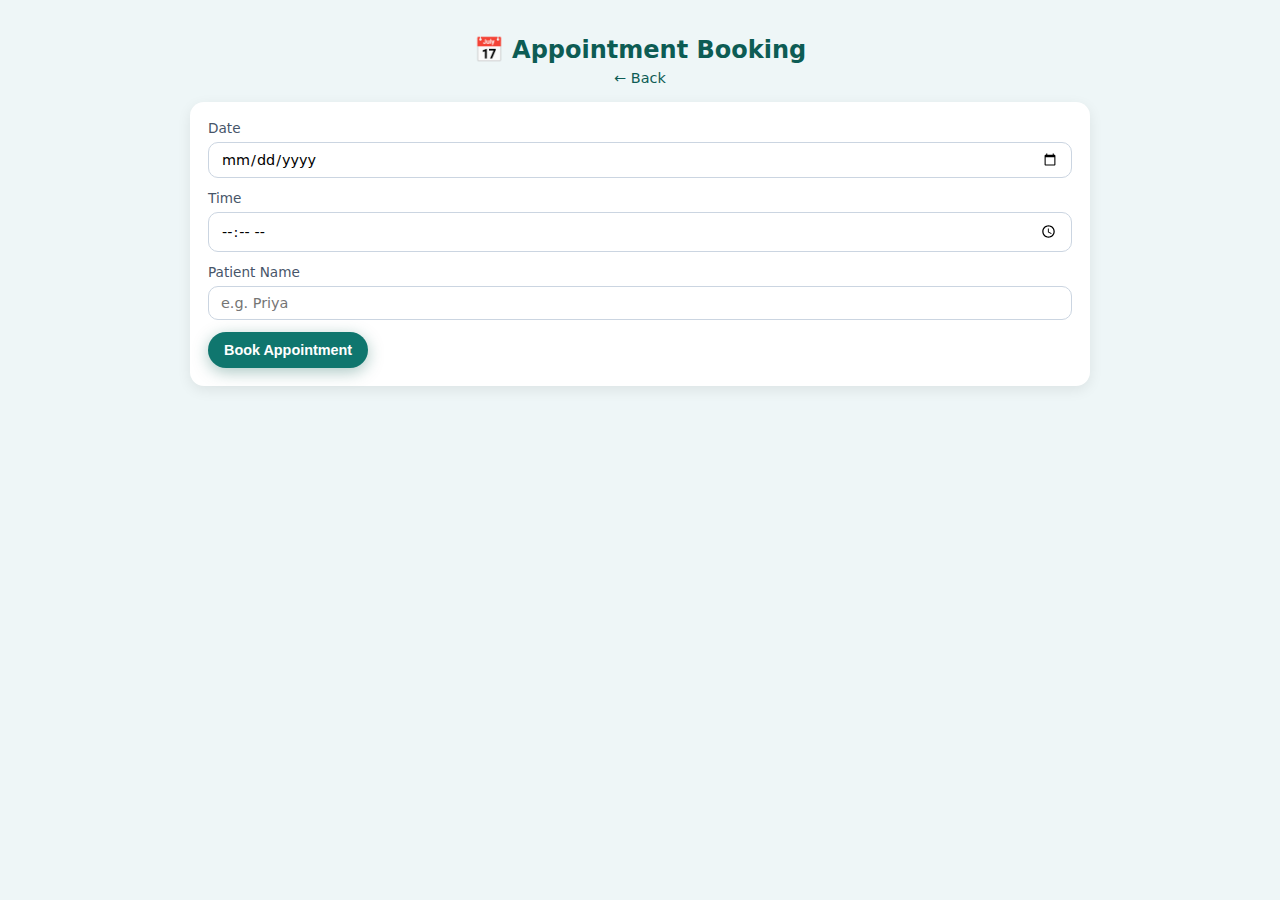
<file: appointment.html>
<!DOCTYPE html>
<html lang="en">
<head>
    <meta charset="UTF-8" />
    <title>Appointment – KeshavCare</title>
    <meta name="viewport" content="width=device-width, initial-scale=1.0" />
    <link href="style.css" rel="stylesheet" />
</head>

<body>
<div class="app">
    <header class="app-header">
        <h2>📅 Appointment Booking</h2>
        <a href="index.html" class="back-link">← Back</a>
    </header>

    <section class="card">
        <div class="field">
            <label>Date</label>
            <input type="date" id="apptDate" />
        </div>

        <div class="field">
            <label>Time</label>
            <input type="time" id="apptTime" />
        </div>

        <div class="field">
            <label>Patient Name</label>
            <input id="apptPatientName" placeholder="e.g. Priya" />
        </div>

        <button id="bookAppointmentBtn" class="primary">Book Appointment</button>
    </section>
</div>

<script src="common.js"></script>
</body>
</html>
</file>
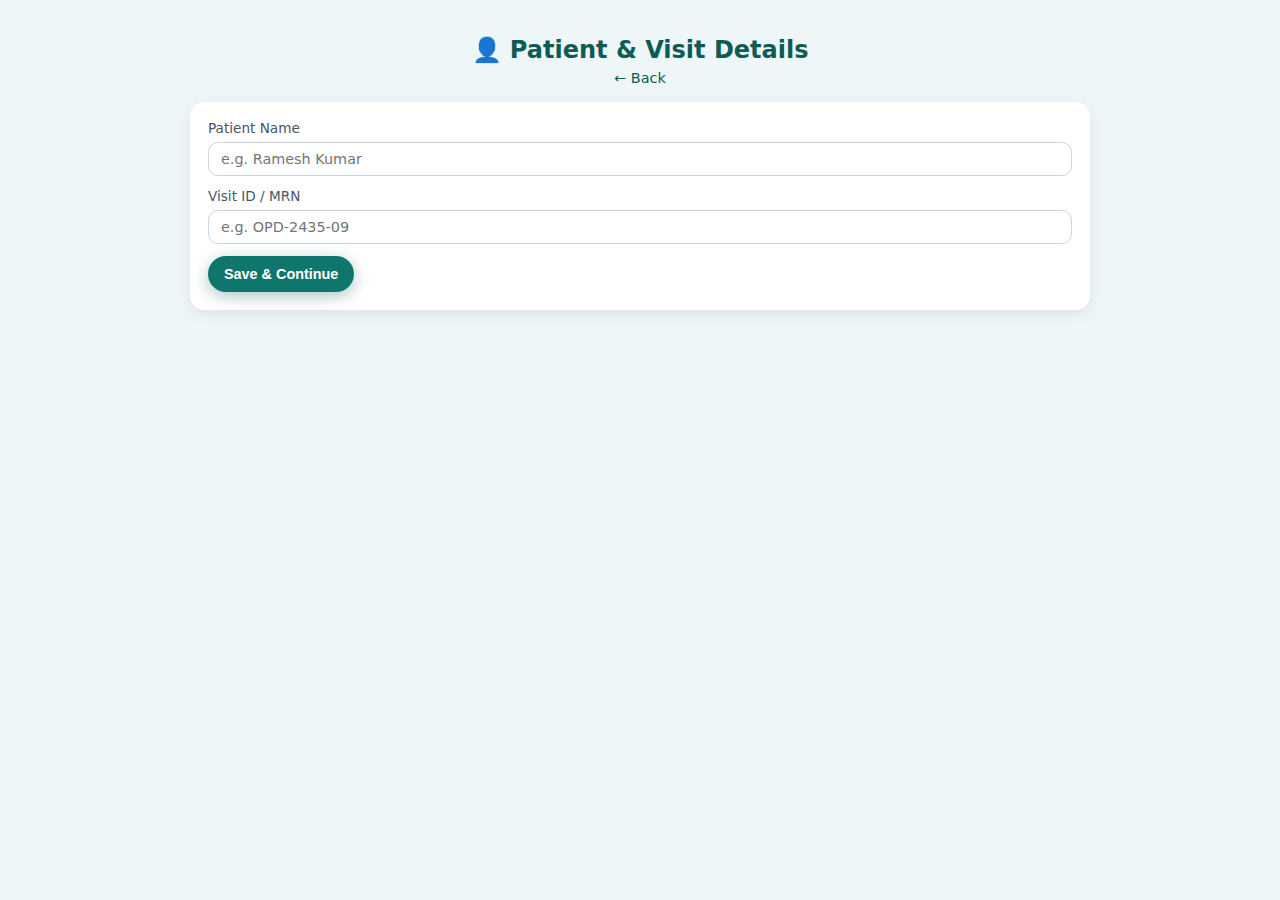
<file: patient.html>
<!DOCTYPE html>
<html lang="en">
<head>
    <meta charset="UTF-8" />
    <title>Patient Details – KeshavCare</title>
    <meta name="viewport" content="width=device-width, initial-scale=1.0" />
    <link href="style.css" rel="stylesheet" />
</head>

<body>
<div class="app">
    <header class="app-header">
        <h2>👤 Patient & Visit Details</h2>
        <a href="index.html" class="back-link">← Back</a>
    </header>

    <section class="card">
        <div class="field">
            <label>Patient Name</label>
            <input id="patientNameInput" placeholder="e.g. Ramesh Kumar" />
        </div>

        <div class="field">
            <label>Visit ID / MRN</label>
            <input id="visitIdInput" placeholder="e.g. OPD-2435-09" />
        </div>

        <button class="primary" id="savePatientBtn">Save & Continue</button>
    </section>
</div>

<script src="common.js"></script>
</body>
</html>
</file>
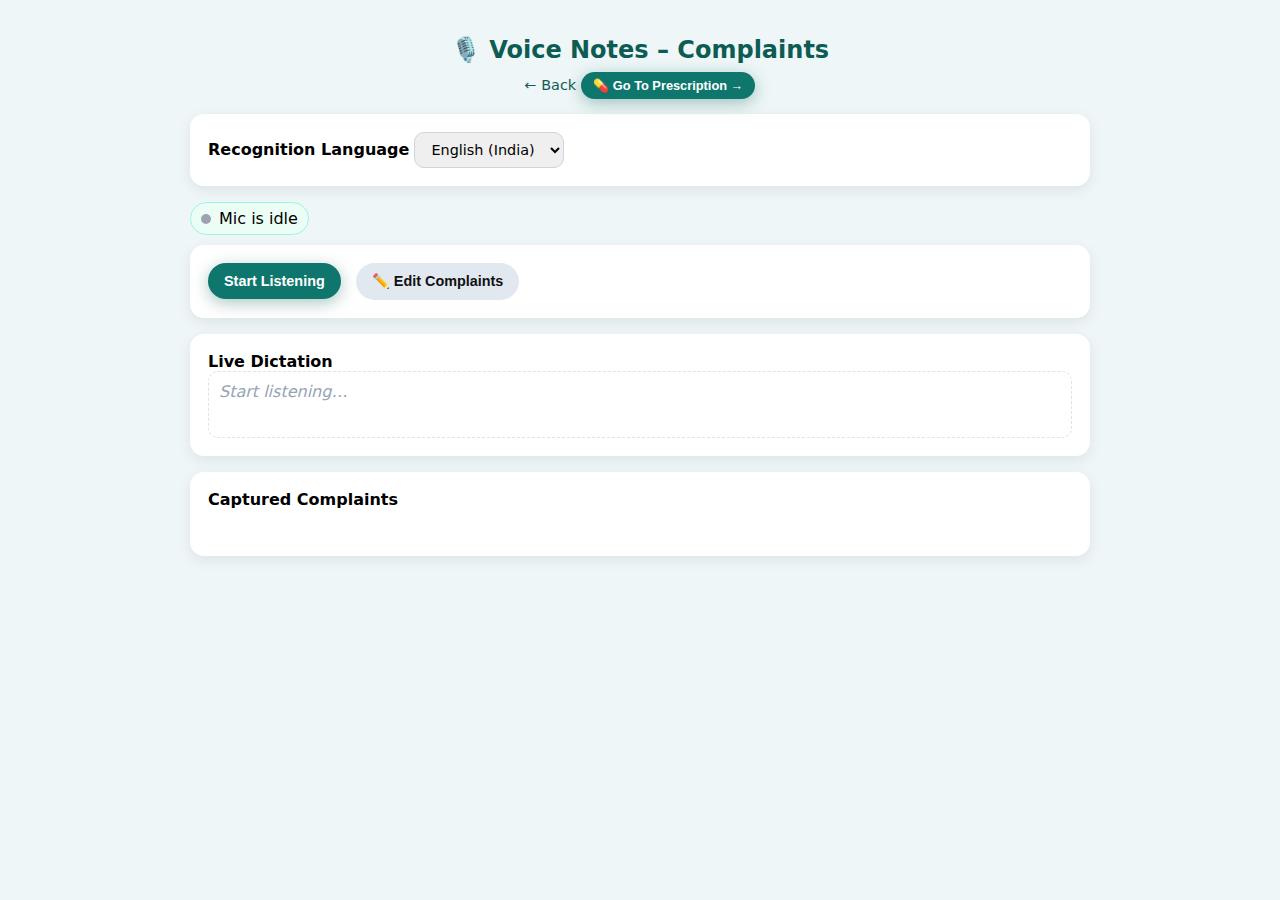
<file: voice.html>
<!DOCTYPE html>
<html lang="en">

<head>
    <meta charset="UTF-8" />
    <title>Voice Notes – KeshavCare</title>
    <meta name="viewport" content="width=device-width, initial-scale=1.0" />
    <link href="style.css" rel="stylesheet" />
</head>

<body>
    <div class="app">
        <header class="app-header">
            <h2>🎙️ Voice Notes – Complaints</h2>
            <a href="index.html" class="back-link">← Back</a>

            <button id="goPrescriptionBtn" class="primary small-nav-btn">
                💊 Go To Prescription →
            </button>
        </header>

        <!-- Language selection -->
        <section class="card">
            <label for="languageSelect"><b>Recognition Language</b></label>
            <select id="languageSelect">
                <option value="en-IN">English (India)</option>
                <option value="hi-IN">Hindi</option>
                <option value="te-IN">Telugu</option>
            </select>
        </section>

        <div class="status-chip">
            <div id="statusIndicator" class="status-indicator"></div>
            <span id="statusText">Mic is idle</span>
        </div>

        <section class="card">
            <button id="toggleRecordBtn" class="primary">
                <span id="toggleRecordLabel">Start Listening</span>
            </button>
            <button id="editComplaintsBtn" class="secondary">✏️ Edit Complaints</button>
        </section>

        <section class="card">
            <label><b>Live Dictation</b></label>
            <div id="liveText" class="placeholder">Start listening…</div>
        </section>

        <section class="card">
            <label><b>Captured Complaints</b></label>
            <ul id="pointsList"></ul>

            <textarea id="editTextArea" style="display:none;"></textarea>
            <button id="saveEditBtn" class="success" style="display:none;">Save Edits ✔</button>
        </section>
    </div>

    <script src="voice.js"></script>
</body>

</html>
</file>
<file: style.css>
:root {
    --brand-main: #0f766e;
    --brand-main-dark: #0d5c54;
    --brand-accent: #0ea5e9;
    --bg-page: #eef6f7;
    --card-bg: #ffffff;
    --text-dark: #1e293b;
    --shadow-soft: rgba(0, 0, 0, 0.08);
    font-family: 'Segoe UI', system-ui, sans-serif;
}

body {
    margin: 0;
    padding: 0;
    background: var(--bg-page);
    display: flex;
    justify-content: center;
}

/* App container */
.app {
    width: 100%;
    max-width: 900px;
    margin-top: 20px;
    padding: 16px;
}

/* Header */
.app-header {
    margin-bottom: 15px;
    text-align: center;
}

.app-header h1,
.app-header h2 {
    margin: 0;
    color: var(--brand-main-dark);
    font-size: 1.5rem;
}

.app-header p {
    font-size: 0.9rem;
    color: #64748b;
}

/* DASHBOARD CARD GRID */
.dashboard .menu-grid {
    display: grid;
    grid-template-columns: 1fr 1fr;
    gap: 16px;
    margin-top: 18px;
}

.menu-card {
    background: var(--card-bg);
    border-radius: 18px;
    box-shadow: 0px 4px 18px var(--shadow-soft);
    padding: 26px 14px;
    text-align: center;
    font-size: 1.08rem;
    font-weight: 600;
    color: var(--text-dark);
    text-decoration: none;
    transition: 0.18s ease-in-out;
    border: 1px solid #d6e4e5;
}

.menu-card:hover {
    transform: translateY(-4px);
    background: #e6faf7;
    border-color: var(--brand-main);
    box-shadow: 0 8px 25px rgba(15, 118, 110, 0.18);
}

/* Back Link */
.back-link {
    font-size: 0.9rem;
    text-decoration: none;
    color: var(--brand-main-dark);
    display: inline-block;
    margin-top: 6px;
}

.back-link:hover {
    text-decoration: underline;
}

/* Card UI */
.card {
    background: #ffffff;
    padding: 18px;
    border-radius: 14px;
    box-shadow: 0px 4px 14px var(--shadow-soft);
    margin-bottom: 16px;
}

.field {
    display: flex;
    flex-direction: column;
    gap: 6px;
    margin-bottom: 12px;
}

.field label {
    font-size: 0.85rem;
    color: #475569;
}

/* Inputs */
input,
textarea,
select {
    border: 1px solid #cbd5e1;
    border-radius: 10px;
    padding: 8px 12px;
    font-size: 0.9rem;
    font-family: inherit;
    outline: none;
    transition: 0.12s;
}

input:focus,
textarea:focus,
select:focus {
    border-color: var(--brand-accent);
    box-shadow: 0 0 0 1px rgba(14, 165, 233, 0.35);
}

/* Buttons */
button {
    border: none;
    border-radius: 24px;
    padding: 10px 16px;
    font-size: 0.90rem;
    font-weight: 600;
    cursor: pointer;
    transition: 0.2s;
}

button.primary {
    background: var(--brand-main);
    color: white;
    box-shadow: 0 4px 16px rgba(11, 94, 84, 0.35);
}

button.primary:hover {
    background: var(--brand-main-dark);
    transform: translateY(-2px);
}

button.secondary {
    background: #e2e8f0;
    color: #111;
    margin-left: 10px;
}

button.success {
    background: #059669;
    color: #fff;
    padding: 8px 12px;
    border-radius: 10px;
    margin-top: 10px;
}

/* Voice Status Indicator */
.status-chip {
    background: #ecfdf5;
    border: 1px solid #99f6e4;
    border-radius: 24px;
    padding: 6px 10px;
    display: inline-flex;
    gap: 8px;
    align-items: center;
    margin-bottom: 10px;
}

.status-indicator {
    width: 10px;
    height: 10px;
    background: #9ca3af;
    border-radius: 50%;
}

.status-indicator.recording {
    background: #ef4444;
    animation: pulse 1.1s infinite;
}

@keyframes pulse {
    50% {
        transform: scale(1.3);
        opacity: 0.7;
    }
}

/* Live Dictation */
#liveText {
    background: white;
    border: 1px dashed #dbe4e8;
    padding: 10px;
    border-radius: 10px;
    min-height: 45px;
    color: #1e293b;
}

#liveText.placeholder {
    color: #94a3b8;
    font-style: italic;
}

/* Complaints List */
#pointsList {
    font-size: 0.9rem;
    padding-left: 20px;
    max-height: 180px;
    overflow-y: auto;
}

#pointsList li::marker {
    color: var(--brand-main);
    font-weight: bold;
}

/* Edit Area */
textarea#editTextArea {
    width: 100%;
    height: 120px;
    resize: vertical;
    border-radius: 10px;
    padding: 8px;
    font-size: 0.9rem;
}

/* Small Button */
.small-nav-btn {
    margin-top: 8px;
    padding: 6px 12px;
    border-radius: 14px;
    font-size: 0.8rem;
}

/* Responsive */
@media (max-width: 680px) {
    .dashboard .menu-grid {
        grid-template-columns: 1fr;
    }
}
</file>
